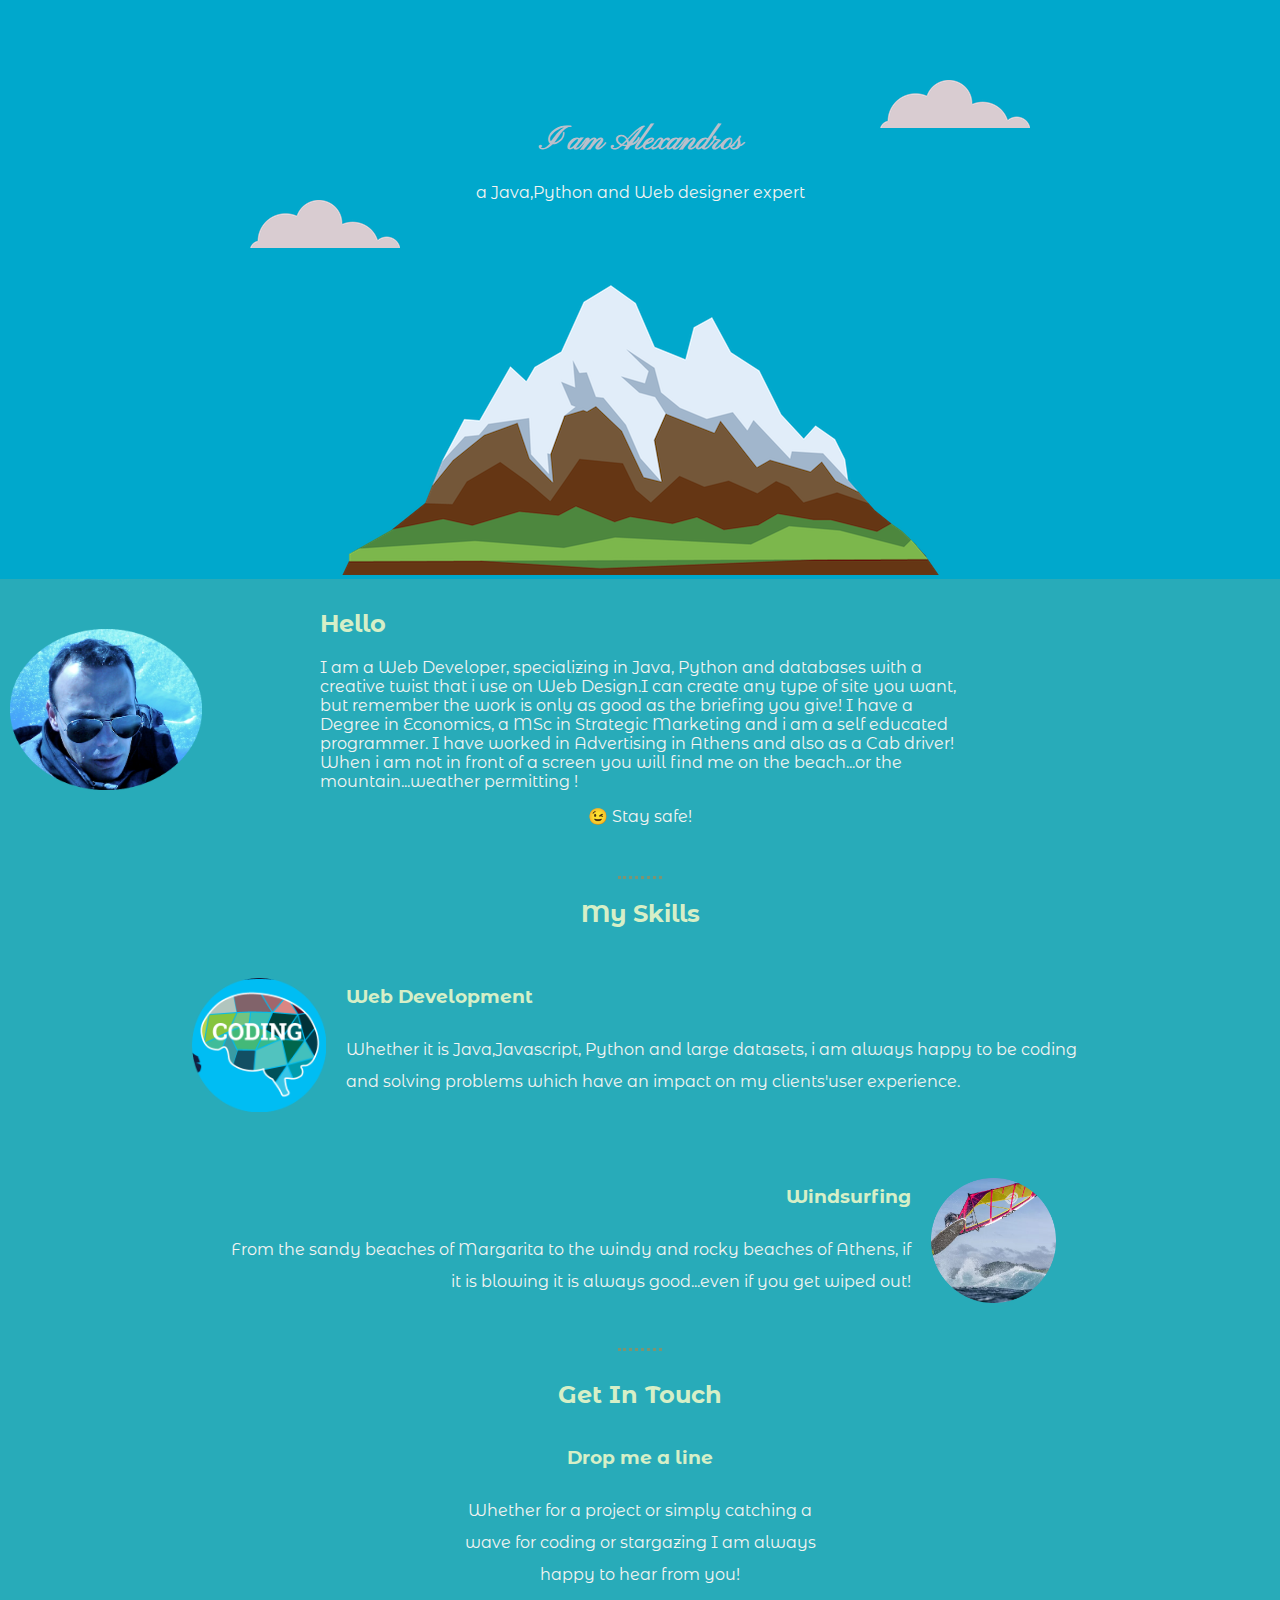
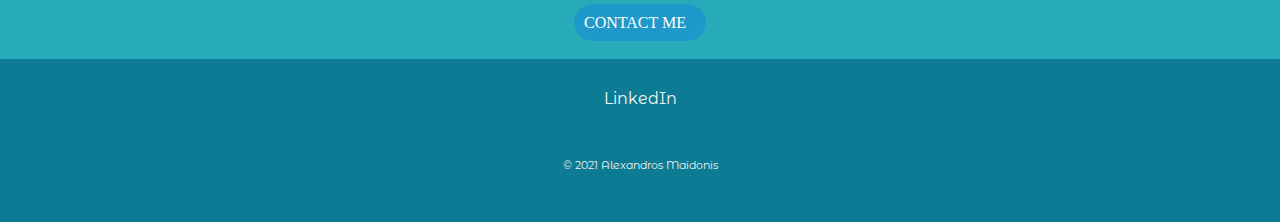
<file: index.html>
<!DOCTYPE html>
<html lang="en">
<head>
  <meta charset="UTF-8">
  <meta name="viewport" content="width=device-width, initial-scale=1.0">
  <meta http-equiv="X-UA-Compatible" content="ie=edge">
  <title>Alexandros Maidonis Personal Site</title>
  <link rel="stylesheet" href="css/styles.css">
  <link rel="icon" href="favicon.ico">
  <style>
  @import url('https://fonts.googleapis.com/css2?family=Great+Vibes&family=Montserrat+Alternates:ital,wght@0,200;0,300;0,400;0,500;1,200;1,300&family=Pinyon+Script&family=Satisfy&display=swap');
  </style>
</head>

<body>

<div class="top">
  <h1>I am Alexandros</h1>
  <p>a Java,Python and Web designer expert</p>
  <img class="left-cloud" src="images/cloud.png" alt="cloud-image">
  <img class="mountain"src= "images/mountain.png" alt="mountain-image">
  <img class="right-cloud" src="images/cloud.png" alt="cloud-img">
</div>

<div class="middle-container">
  <img class="profile-picture" src="CSS - My Site Images/Alex_Parnass.png" alt="alexandros-maidonis">
  <div class="profile">
    <h2>Hello</h2>
    <p>I am a Web Developer, specializing in Java, Python and databases with a creative twist that i use on Web Design.I can create any type of site you want, but remember the work is only as good as the briefing you give!
        I have a Degree in Economics, a MSc in Strategic Marketing and i am a self educated programmer.
        I have worked in Advertising in Athens and also as a Cab driver!
        When i am not in front of a screen you will find me on the beach...or the mountain...weather permitting !
    </p>
    <p align="center"> 😉 Stay safe!</p>

  </div>


  <hr class="hr">

  <div class="skills">
    <h2>My Skills</h2>
  <div class="skill-row-1">
      <img class="code" src="CSS - My Site Images/code.png" alt="code">
      <h3>Web Development</h3>
      <p>Whether it is Java,Javascript, Python and large datasets, i am always happy to be coding and solving problems which have an impact on my clients'user experience.</p>
    </div>
  <div class="skill-row-2">
      <img class="windsurfing" src="CSS - My Site Images/windsurfing.png" alt="windsurfing">
      <h3>Windsurfing</h3>
      <p>From the sandy beaches of Margarita to the windy and rocky beaches of Athens, if it is blowing it is always good...even if you get wiped out!</p>
    </div>
  </div>
  <hr>
  <div class="contact-me">
    <h2>Get In Touch</h2>
    <h3>Drop me a line</h3>
    <p>Whether for a project or simply catching a wave for coding or stargazing I am always happy to hear from you! </p>
    <a class="btn" href="mailto:alexandros.maidonis@gmail.com">CONTACT ME</a>
  </div>
</div>

<div class="bottom-container">
  <a class="linkedin" href="https://www.linkedin.com/">LinkedIn</a>
<div class="copyright">
  <p>© 2021 Alexandros Maidonis</p>
</div>
</div>

</body>
</html>
</file>
<file: css/styles.css>
body{
  text-align:center;
  margin:0;
}

p{
  font-family: 'Montserrat Alternates', sans-serif;
  color:#f4f4f2;
}

h1{
  margin:50;
  font-family: 'Pinyon Script', cursive;
  color:#bbbfca;
}
h2{
  font-family: 'Montserrat Alternates', sans-serif;
  color:#d6efc7;
}
h3{
  font-family: 'Montserrat Alternates', sans-serif;
  color:#d6efc7;
}
hr{
  border:dotted #7c9473;
  width:3%;
  border-bottom: none;
}

.top {
  background-color:#00a8cc;
  padding-top:100px;
}

.left-cloud {
  position:absolute;
  left:250px;
  top:200px;
}
.right-cloud {
  position:absolute;
  right:250px;
  top:80px;
}
.mountain{
  position:relative;
  margin-bottom:0;
}

.middle-container{
  background-color:#28abb9;

}

.profile{
  text-align:left;
  padding-top:10px;
  width:50%;
  margin:0 auto 50px;
}
.profile-picture{
  width:15%;
  float:left;
  margin:50px 10px ;
}
.skills{
  margin-top:20px;
}
.skill-row-2{
  width:65%;
  margin:80px auto 50px;
  text-align:right;
  line-height:2;
}


.skill-row-1{
  width:70%;
  margin:50px auto 50px;
  text-align:left;
  line-height:2;
}

.code {
  width:15%;
  float:left;
  margin-right:20px;
}

.windsurfing{
  float:right;
  margin-left:20px;
  width:15%;
}

.bottom-container{
  background-color:#0c7b93;
  padding:30px;
}

.copyright{
  margin:50px auto 20px;
  color:#e8e8e8;
  font-size: 11px;
}
.linkedin{
  margin:45px auto 10px;
  text-decoration:none;
  font-family:'Montserrat Alternates', sans-serif;
    color:#f4f4f2;
}
a:hover{
  color:#bbbfca;
}
.contact-me{
  width:30%;
  margin:20px auto 0;
  line-height: 2;
  padding-bottom:20px;
}
.btn {
  -webkit-border-radius: 28;
  -moz-border-radius: 28;
  border-radius: 28px;
  font-family: Montserrat Alternates sans-serif;
  color: #ffffff;
  font-size: 16px;
  background: #1e99c9;
  padding: 10px 20px 10px 10px;
  text-decoration: none;

}

.btn:hover {
  background: #7c8c35;
  text-decoration: none;
}
</file>
